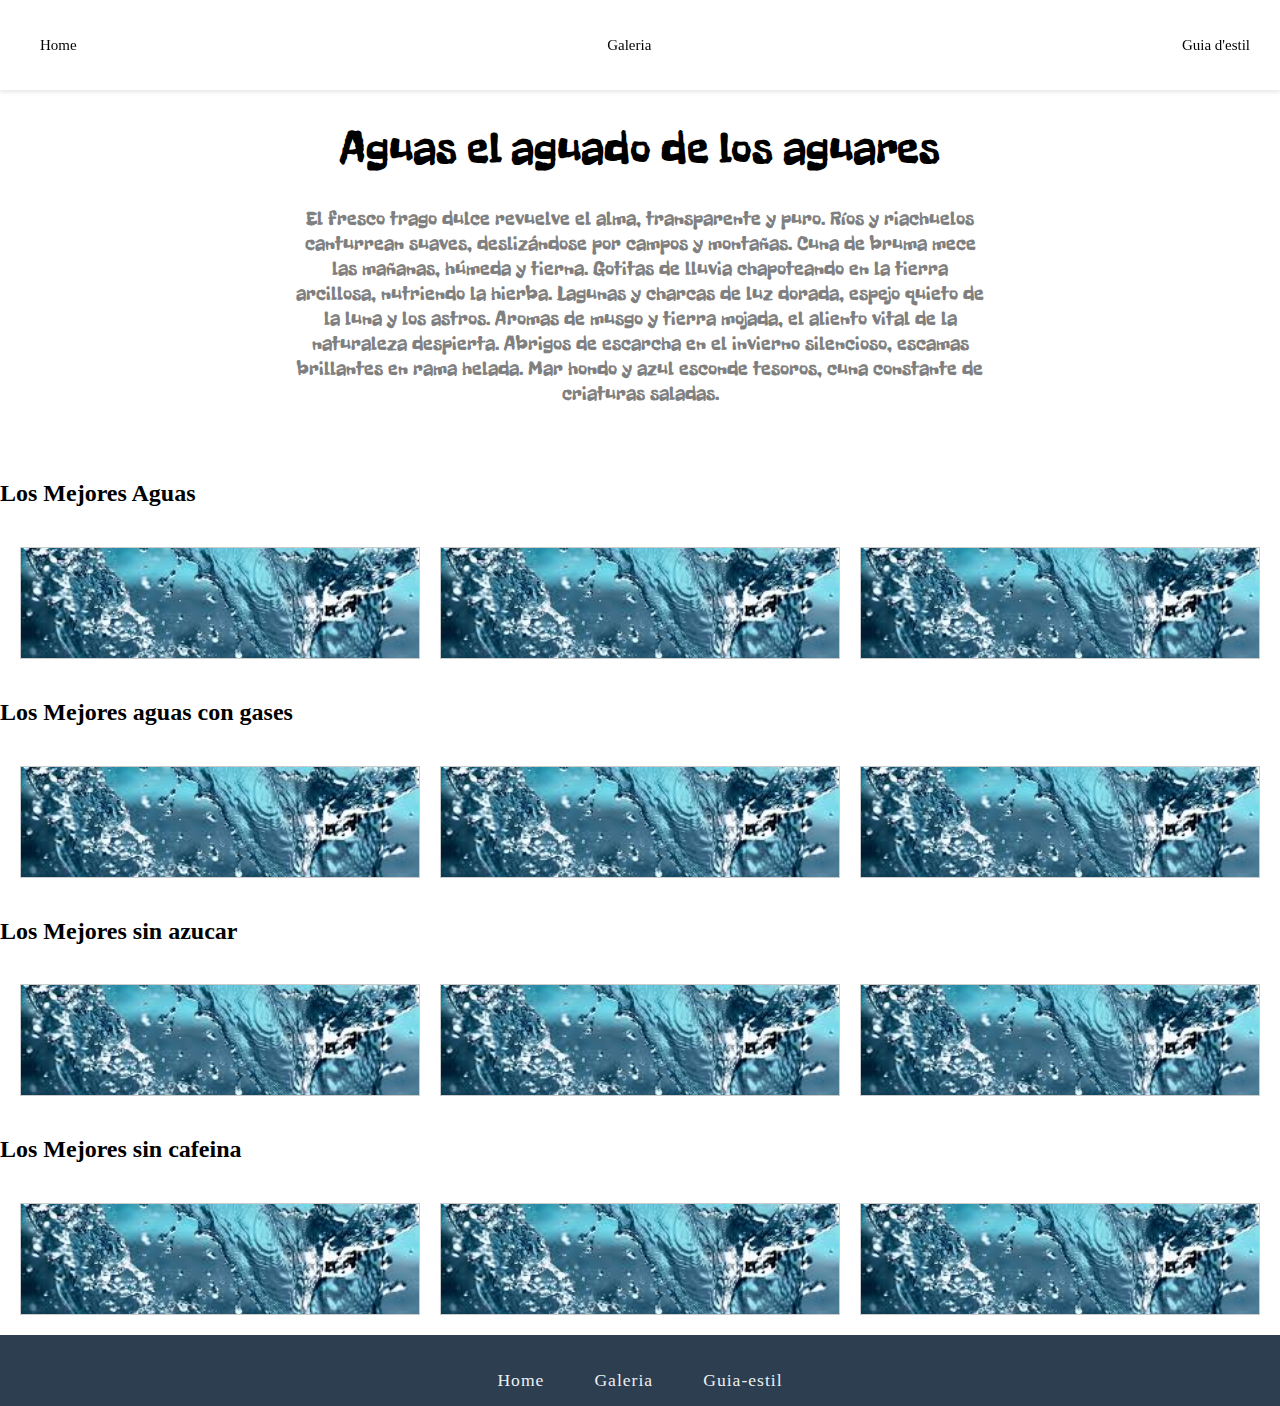
<file: index.html>
<!DOCTYPE html>
<html lang="en">
<head>
    <meta charset="UTF-8">
    <meta name="viewport" content="width=device-width, initial-scale=1.0">
    <link rel="stylesheet" href="estils.css">
    <title>Home</title>
    <link rel="preconnect" href="https://fonts.googleapis.com">
    <link rel="preconnect" href="https://fonts.gstatic.com" crossorigin>
    <link href="https://fonts.googleapis.com/icon?family=Material+Icons+Outlined" rel="stylesheet">
    <link href="https://fonts.googleapis.com/css2?family=Freckle+Face&display=swap" rel="stylesheet">
    <link rel="preconnect" href="https://fonts.googleapis.com">
    <link rel="preconnect" href="https://fonts.gstatic.com" crossorigin>
    <link href="https://fonts.googleapis.com/css2?family=Caveat+Brush&family=Freckle+Face&display=swap" rel="stylesheet">
    
</head>
<body>
    <div class="topnav">
      <div>
            <ul class="menu">
                <li><a href="index.html">Home</a></li>
                <li><a href="galeria.html">Galeria</a></li>
                <li><a href="guia-estil.html">Guia d'estil</a></li>
            </ul>  
        </div>
    </div>
    <div class="divhome1">
        <h1 class="frecklefont">
            Aguas el aguado de los aguares
        </h1>
        <h3 class="facefont">
            El fresco trago dulce revuelve el alma, transparente y puro. Ríos y riachuelos canturrean suaves, deslizándose por campos y montañas. Cuna de bruma mece las mañanas, húmeda y tierna. Gotitas de lluvia chapoteando en la tierra arcillosa, nutriendo la hierba. Lagunas y charcas de luz dorada, espejo quieto de la luna y los astros. Aromas de musgo y tierra mojada, el aliento vital de la naturaleza despierta. Abrigos de escarcha en el invierno silencioso, escamas brillantes en rama helada. Mar hondo y azul esconde tesoros, cuna constante de criaturas saladas.        </h3>
        <a href="#" class="linkgota" >
            <span class="material-icons-outlined">water_drop</span>         
        </a>
    </div>
    <div>
        <section class="seccion-cartas">
            <h2>Los Mejores Aguas</h2>
                <div class="contenedorcartas">
                    <div class="Cartas Cartas-linear">
                        <img src="/assets/img/agua sin botrrela.jpeg" class="original-image">
                        <img src="/assets/img/agua mineral sin botella.jpeg"class="hover-image">
                        <h1>Linear</h1>
                    </div>
                    <div class="Cartas Cartas-ease-in-out">
                        <img src="/assets/img/agua sin botrrela.jpeg" class="original-image">
                        <img src="/assets/img/potable vaso.jpeg" class="hover-image">
                        <h1>Ease-in-out</h1>
                    </div>
                    <div class="Cartas Cartas-ease-out">
                        <img src="/assets/img/agua sin botrrela.jpeg" class="original-image">
                        <img src="/assets/img/fresawater.png" class="hover-image">
                        <h1>Ease-out</h1>
                    </div>
                </div>
        </section>
    </div>
        <div>
        <section class="seccion-cartas">
            <h2>Los Mejores aguas con gases</h2>
                <div class="contenedorcartas">
                    <div class="Cartas Cartas-linear">
                        <img src="/assets/img/agua sin botrrela.jpeg" class="original-image">
                        <img src="/assets/img/botellacrista.jpg"class="hover-image">
                        <h1>Linear</h1>
                    </div>
                    <div class="Cartas Cartas-ease-in-out">
                        <img src="/assets/img/agua sin botrrela.jpeg" class="original-image">
                        <img src="/assets/img/burju.jpg" class="hover-image">
                        <h1>Ease-in-out</h1>
                    </div>
                    <div class="Cartas Cartas-ease-out">
                        <img src="/assets/img/agua sin botrrela.jpeg" class="original-image">
                        <img src="/assets/img/gas limon.jpg" class="hover-image">
                        <h1>Ease-out</h1>
                    </div>
                </div>
        </section>
    </div>
        <div>
        <section class="seccion-cartas">
            <h2>Los Mejores sin azucar</h2>
                <div class="contenedorcartas">
                    <div class="Cartas Cartas-linear">
                        <img src="/assets/img/agua sin botrrela.jpeg" class="original-image">
                        <img src="/assets/img/limon.jpg"class="hover-image">
                        <h1>Linear</h1>
                    </div>
                    <div class="Cartas Cartas-ease-in-out">
                        <img src="/assets/img/agua sin botrrela.jpeg" class="original-image">
                        <img src="/assets/img/naranja limon.jpg" class="hover-image">
                        <h1>Ease-in-out</h1>
                    </div>
                    <div class="Cartas Cartas-ease-out">
                        <img src="/assets/img/agua sin botrrela.jpeg" class="original-image">
                        <img src="/assets/img/naranja.jpg" class="hover-image">
                        <h1>Ease-out</h1>
                    </div>
                </div>
        </section>
    </div>
        <div>
        <section class="seccion-cartas">
            <h2>Los Mejores sin cafeina</h2>
                <div class="contenedorcartas">
                    <div class="Cartas Cartas-linear">
                        <img src="/assets/img/agua sin botrrela.jpeg" class="original-image">
                        <img src="/assets/img/sin cafe.jpg"class="hover-image">
                        <h1>Linear</h1>
                    </div>
                    <div class="Cartas Cartas-ease-in-out">
                        <img src="/assets/img/agua sin botrrela.jpeg" class="original-image">
                        <img src="/assets/img/no ffac.jpg" class="hover-image">
                        <h1>Ease-in-out</h1>
                    </div>
                    <div class="Cartas Cartas-ease-out">
                        <img src="/assets/img/agua sin botrrela.jpeg" class="original-image">
                        <img src="/assets/img/sin.jpg" class="hover-image">
                        <h1>Ease-out</h1>
                    </div>
                </div>
        </section>
    </div>
    <nav class="secondary-menu">
    <h2></h2>
    <ul>
        <li><a href="index.html">Home</a></li>
        <li><a href="galeria.html">Galeria</a></li>
        <li><a href="guia-estil.html">Guia-estil</a></li>
    </ul>
    </nav>
</body>
</html>
</file>
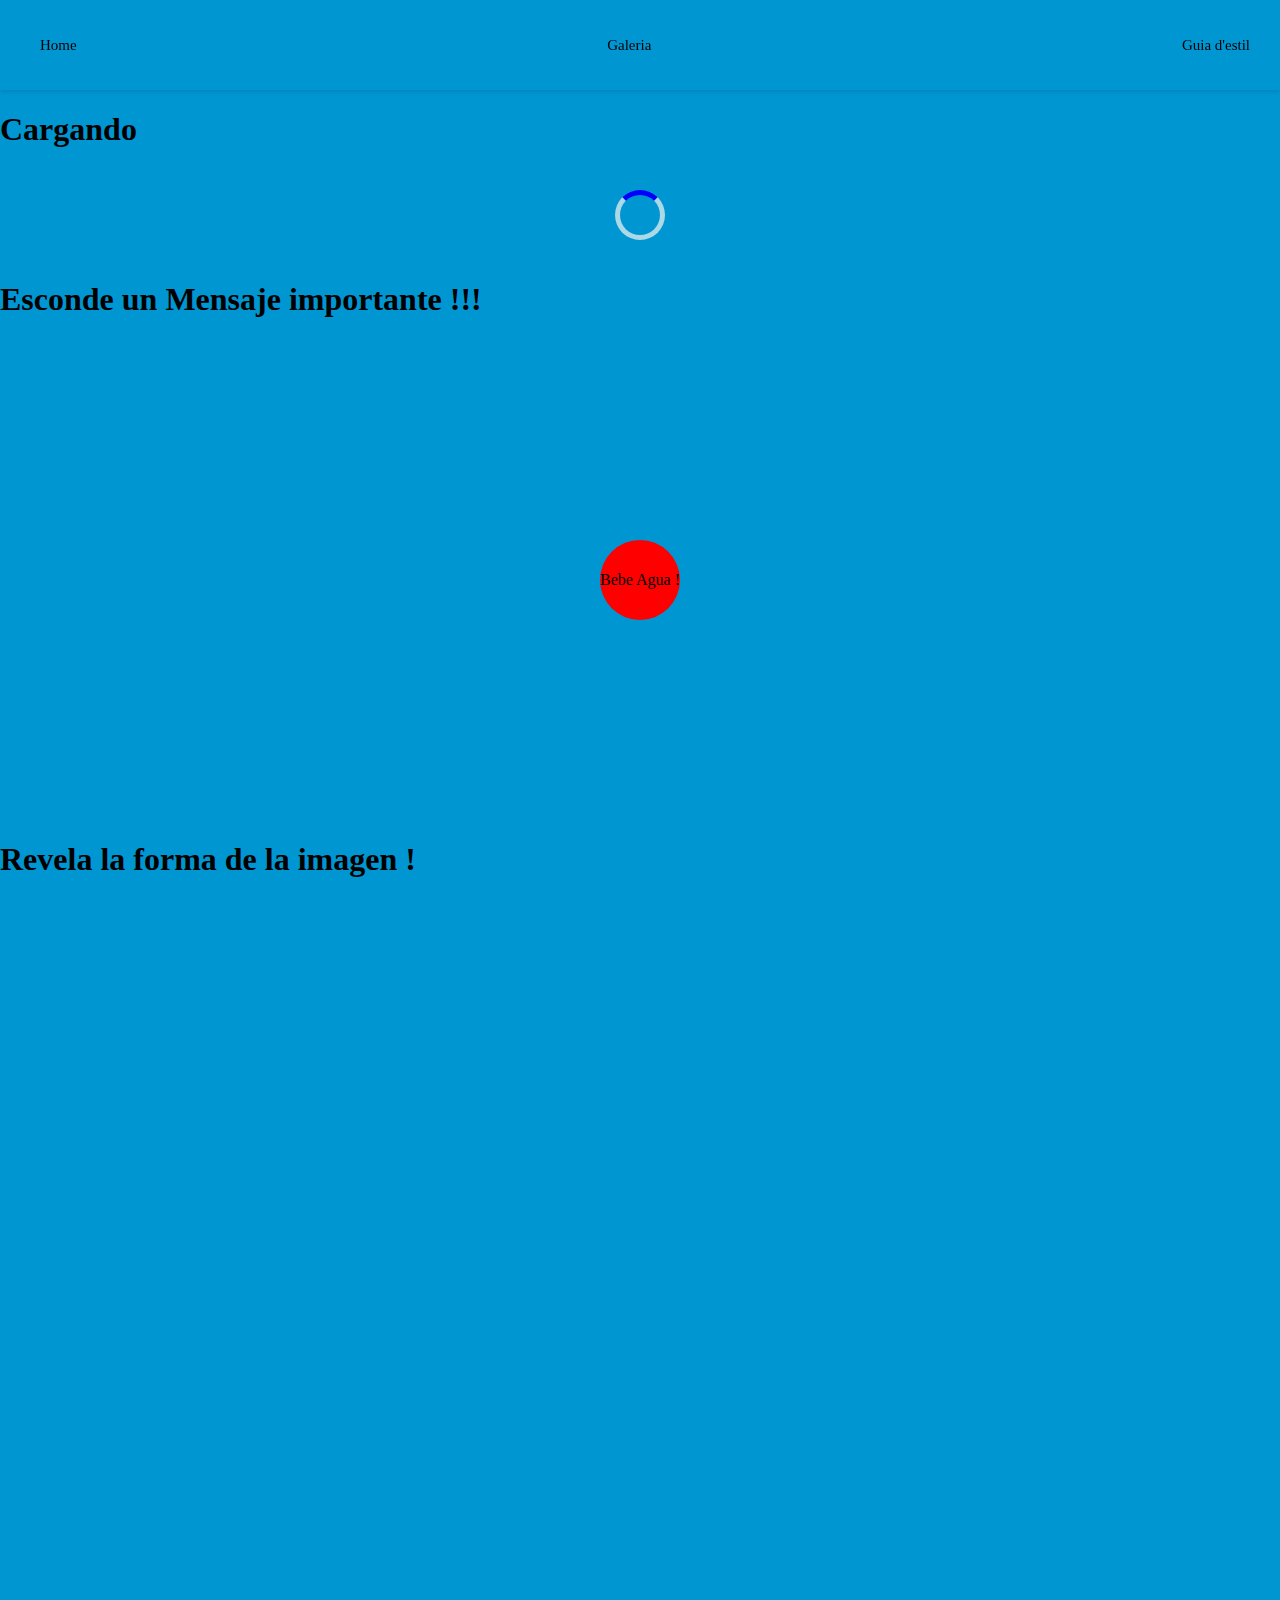
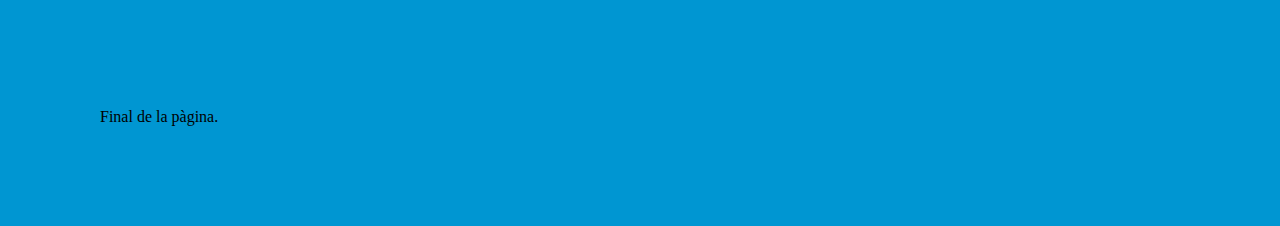
<file: galeria.html>
<!DOCTYPE html>
<html lang="en">
<head>
    <meta charset="UTF-8">
    <meta name="viewport" content="width=device-width, initial-scale=1.0">
    <link rel="stylesheet" href="estils.css">
    <title>Galeria</title>
    <link rel="preconnect" href="https://fonts.googleapis.com">
    <link rel="preconnect" href="https://fonts.gstatic.com" crossorigin>
    <link href="https://fonts.googleapis.com/icon?family=Material+Icons+Outlined" rel="stylesheet">
    <link href="https://fonts.googleapis.com/css2?family=Freckle+Face&display=swap" rel="stylesheet">
    <link rel="preconnect" href="https://fonts.googleapis.com">
    <link rel="preconnect" href="https://fonts.gstatic.com" crossorigin>
    <link href="https://fonts.googleapis.com/css2?family=Caveat+Brush&family=Freckle+Face&display=swap" rel="stylesheet">
</head>
<body class="azul">
    <div class="azul">
      <div class="topnav">
            <ul class="menu">
                <li><a href="index.html">Home</a></li>
                <li><a href="galeria.html">Galeria</a></li>
                <li><a href="guia-estil.html">Guia d'estil</a></li>
            </ul>
        </div>
    </div>
    <H1>Cargando</H1>
    <div class="contenedor_carga azul">
        <div class="carga"></div>
    </div>
    

    <h1>Esconde un Mensaje importante !!!</h1>
    <div class="divblau">
    <div class="ball">
            <p>Bebe Agua !</p>
    </div>
    </div>
    <h1>Revela la forma de la imagen !</h1>
    <div class="azul">
        <div class="scroll-reveal-block reveal-1 "><img src="/assets/img/fila-1-columna-1.png"></div>
        
        
        <div class="scroll-reveal-block reveal-2"><img src="/assets/img/fila-2-columna-1.png"></div>

        
        <div class="scroll-reveal-block reveal-3"><img src="/assets/img/fila-3-columna-1.png"></div>
        
        <div class="espacio">Final de la pàgina.</div>
    </div>
</body>
</html>
</file>
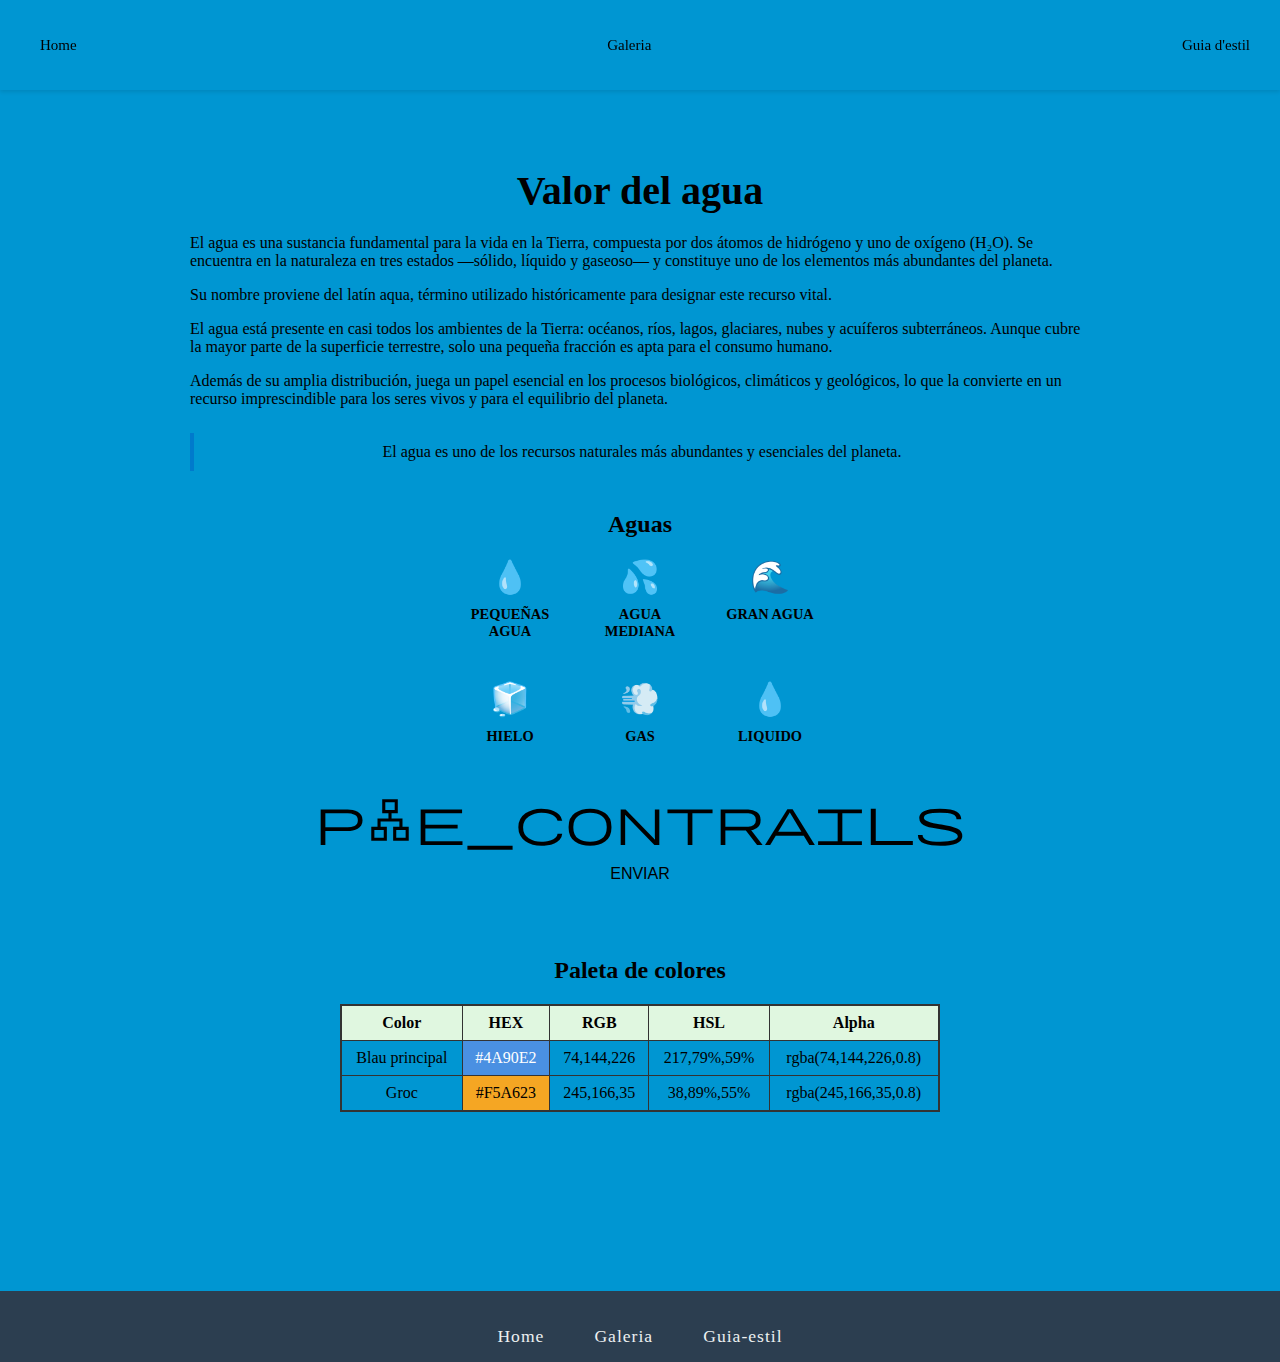
<file: guia-estil.html>
<!DOCTYPE html>
<html lang="es">
<head>
    <meta charset="UTF-8">
    <meta name="viewport" content="width=device-width, initial-scale=1.0">
    <link rel="stylesheet" href="estils.css">
    <title>Guia-Estils</title>
    <link rel="stylesheet" href="https://fonts.googleapis.com/css2?family=Material+Symbols+Outlined:opsz,wght,FILL,GRAD@20..48,100..700,0..1,-50..200&icon_names=plane_contrails" />
</head>
<body>
<div class="azul">
    <div>
      <div class="topnav">
            <ul class="menu">
                <li><a href="index.html">Home</a></li>
                <li><a href="galeria.html">Galeria</a></li>
                <li><a href="guia-estil.html">Guia d'estil</a></li>
            </ul>
        </div>
    </div>
    

    <div class="container">

        <h1>Valor del agua </h1>

        <p>El agua es una sustancia fundamental para la vida en la Tierra, compuesta por dos átomos de hidrógeno y uno de oxígeno (H₂O). Se encuentra en la naturaleza en tres estados —sólido, líquido y gaseoso— y constituye uno de los elementos más abundantes del planeta.</p>

        <p>Su nombre proviene del latín aqua, término utilizado históricamente para designar este recurso vital.</p>

        <p>El agua está presente en casi todos los ambientes de la Tierra: océanos, ríos, lagos, glaciares, nubes y acuíferos subterráneos. Aunque cubre la mayor parte de la superficie terrestre, solo una pequeña fracción es apta para el consumo humano.</p>

        <p>Además de su amplia distribución, juega un papel esencial en los procesos biológicos, climáticos y geológicos, lo que la convierte en un recurso imprescindible para los seres vivos y para el equilibrio del planeta.</p>

        <div class="highlight">
            El agua es uno de los recursos naturales más abundantes y esenciales del planeta.
        </div>

        <div class="sizes-section">
            <h2>Aguas</h2>
            <div class="sizes-container">
                <div class="size-item">
                    <span class="size-icon">💧</span>
                    <span class="size-label">Pequeñas Agua</span>
                </div>
                <div class="size-item">
                    <span class="size-icon">💦</span>
                    <span class="size-label">Agua mediana</span>
                </div>
                <div class="size-item">
                    <span class="size-icon">🌊</span>
                    <span class="size-label">Gran Agua</span>
                </div>
                
            </div>
        </div>
                    <div class="sizes-container">
                <div class="size-item">
                    <span class="size-icon">🧊</span>
                    <span class="size-label">Hielo</span>
                </div>
                <div class="size-item">
                    <span class="size-icon">💨</span>
                    <span class="size-label">Gas</span>
                </div>
                <div class="size-item">
                    <span class="size-icon">💧</span>
                    <span class="size-label">Liquido</span>
                </div>
                
            </div>
        </div>
        <div class="avion">
        <a href="#"> 
        <span class="material-symbols-outlined">
        plane_contrails
        </span>
        <p>ENVIAR</p>
        </a>
        </div>
    <span class="material-symbols-outlined ">
    </span>
        <div class="color-palette">
            <h2>Paleta de colores</h2>
            <table>
                <thead>
                    <tr>
                        <th>Color</th>
                        <th>HEX</th>
                        <th>RGB</th>
                        <th>HSL</th>
                        <th>Alpha</th>
                    </tr>
                </thead>
                <tbody>
                    <tr>
                        <td>Blau principal</td>
                        <td class="hex-cell">#4A90E2</td>
                        <td>74,144,226</td>
                        <td>217,79%,59%</td>
                        <td>rgba(74,144,226,0.8)</td>
                    </tr>
                    <tr>
                        <td>Groc</td>
                        <td class="groccell">#F5A623</td>
                        <td>245,166,35</td>
                        <td>38,89%,55%</td>
                        <td>rgba(245,166,35,0.8)</td>
                    </tr>
                </tbody>
            </table>
        </div>
    </div>
        <nav class="secondary-menu">
    <h2></h2>
    <ul>
        <li><a href="index.html">Home</a></li>
        <li><a href="galeria.html">Galeria</a></li>
        <li><a href="guia-estil.html">Guia-estil</a></li>
    </ul>
    </nav>
</div>

</body>
</html>
</file>
<file: estils.css>
body {
    margin: 0;
    width: 100%;
    
}   
.frecklefont{
  font-family: "Freckle Face", system-ui;
  font-weight: 400;
  font-style: normal;
}
.facefont {
  font-family: "Freckle Face", system-ui;
  font-weight: 400;
  font-style: normal;
}

.azul{
    background-color:  #0096d2;
}

.avion{
    text-align: center;
    justify-content: center;
}

.avion a{
  font-family: Arial, Helvetica, sans-serif;
  color: black;
  text-decoration: none;
}

.avion .material-symbols-outlined {
  font-size: 50px;
}

/*otracos*/

.topnav {
    margin: auto;
    width: 100%;
    max-width: 100%;
    padding: 20px 0;
    position: sticky;
    top: 0; 
    z-index: 100; 
    backdrop-filter: blur(8px);
    -webkit-backdrop-filter: blur(8px);
    box-shadow: 0 2px 4px rgba(0, 0, 0, 0.1);
}

.topnav .menu{
  list-style: none;
  display: flex;
  justify-content: space-between; 
  padding-right: 30px;
}

.topnav .menu a{
    font-size: 15px;
    color: #000;
    text-decoration: none;
    transition: color 0.3s ease; 
}

.topnav .menu a:hover {
    color: #3498db;
}

/*otra cosa*/

.divhome1{
    width: 100%;
    max-width: 700px; 
    margin:  auto;
    text-align: center;
}

.divhome1 h1{
    font-size: 45px;
}
.divhome1 h3{
    font-size: 20px;
    margin: 0;
    color:grey;
    
}
.divhome1 .material-icons-outlined{
    font-size: 50px;
}


/*Otra cosa*/

.contenedorcartas {
  display: flex;
  justify-content: space-around;
  padding: 20px;
  gap: 20px;
}
.Cartas {
  width: 30%;
  border: 1px solid #ccc;
  padding: 15px;
  text-align: center;
  background-color: #f4f4f4;
  cursor: pointer;
  position: relative;
  overflow: hidden;
  transition-property: background-color, box-shadow, transform;
  transition-duration: 0.5s;
}
.Cartas img {
  width: 100%;
  height: auto;
  display: block;
  position: absolute;
  top: 0;
  
  left: 0;
  transition: opacity 0.5s; 
}
.Cartas .original-image {
  opacity: 1; 
}
.Cartas .hover-image {
  opacity: 0; 
}
.Cartas:hover {
  transform: scale(1.05); 
  color: white; 
}
.Cartas:hover .original-image {
  opacity: 0;
}
.Cartas:hover .hover-image {
  opacity: 1;
}
.Cartas-linear {
  transition-timing-function: linear;
}
.Cartas-ease-in-out {
  transition-timing-function: ease-in-out;
}
.Cartas-ease-out {
  transition-timing-function: ease-out;
}

/*Otra cosa*/

.secondary-menu {
  background-color: #2c3e50;
  padding: 10px 0;
  text-align: center;
}

.secondary-menu ul {
  list-style: none;
  padding: 0;
  margin: 0;
  display: flex;
  justify-content: center;
}

.secondary-menu li {
  margin: 0 15px;
}

.secondary-menu a {
  text-decoration: none;
  color: #ecf0f1;
  font-size: 1.1em;
  padding: 5px 10px;
  display: block;

  transition: color 0.4s ease, letter-spacing 0.4s ease;
  letter-spacing: 1px;
}

.secondary-menu a:hover {
  color: #e74c3c;
  letter-spacing: 3px;
}


/*Otra cosa*/
.contenedor_carga {
    display: flex;
    justify-content: center;
    padding: 20px;
}

.carga {
    border: 5px solid lightblue; 
    border-top: 5px solid blue; 
    border-radius: 100%;
    width: 40px;
    height: 40px;
    animation: spin 1s linear infinite; 
}

@keyframes spin {
    0% { transform: rotate(0deg); }
    100% { transform: rotate(360deg); }
}

/*Other*/
.divblau{
    padding: 200px;
}

.ball {
    width: 80px;
    height: 80px;
    border-radius: 50%;
    background-color: red;
    animation: bounceAndSpin 3s infinite;
    margin: auto;
    display: flex;
    justify-content: center;
    align-items: center;
  }
.ball p{
  margin: 0;
}

  @keyframes bounceAndSpin {
    0% {
      transform: translateY(0) rotate(0deg) scale(1);
      background-color: #ff0000;
      border-radius: 50%;
    }
    
    20% {
      transform: translateX(-200px) rotate(90deg) scale(1.2);
      background-color: #00857c;
      border-radius: 50%;
    }
    
    40% {
      transform: translateY(200px) rotate(180deg) scale(1);
      background-color: #ffd500;
      border-radius: 30%;
    }
    
    60% {
      transform: translateX(200px) rotate(270deg) scale(0.8);
      background-color: #b200d6;
      border-radius: 50%;
    }
    
    80% {
      transform: translateY(-200px) rotate(360deg) scale(1);
      background-color: #0022ff;
      border-radius: 50%;
    }

    100% {
      transform: translateY(0) rotate(360deg) scale(1);
      background-color: #0022ff;
      border-radius: 50%;
    }
  }

/*Other*/

.scroll-reveal-block {
    height: 150px;
    background-color: #0096d2;
    margin: 40px;
    padding: 20px;
    display: flex;
    justify-content: center;
    align-items: center;
    font-size: 1.2em;
    font-weight: bold;
    color: #333;
    border-radius: 5px;
    opacity: 0;
    transform: translateY(100px);
}
.scroll-reveal-block img {
    height: 200px;
    justify-content: center;
    align-items: center;
}

.espacio{
  padding: 100px;
}

@keyframes moveUp {
    to { 
        opacity: 1; 
        transform: translateY(0); 
    }
}

@supports (animation-timeline: view()) {
    .scroll-reveal-block {
        animation: moveUp 1s forwards;
        animation-timeline: view();
    }

    .reveal-1 {
        animation-range: entry 20% cover 50%;

    }
    
    .reveal-2 {
        animation-range: entry 0% cover 40%;
        animation-delay: 0.2s;
    }

    .reveal-3 {
        animation-range: entry 50% cover 80%;
        animation-direction: normal; 
    }
}

@supports not (animation-timeline: view()) {
    .scroll-reveal-block {
        opacity: 0.5; 
        transform: translateY(50px);
    }
    


    .scroll-reveal-block::before {
        content: " (Fallback: Navegador sense suport a scroll-timeline)";
        font-size: 0.8em;
        color: #c0392b;
    }
}

/*iotra*/



.container {
    max-width: 900px;
    margin: 30px auto;
    padding: 20px;
}

.container h1 {
    text-align: center;
    margin-bottom: 20px;
    font-size: 2.5rem;
    font-weight: bold;
}

.containter p {
    text-align: justify;
    margin-bottom: 15px;
    font-size: 1.1rem;
}

.highlight {
    text-align: center;
    margin: 25px 0;
    padding: 10px;
    border-left: 4px solid #007acc;
}

.sizes-section {
    text-align: center;
    margin: 40px 0;
}

.sizes-section h2 {
    margin-bottom: 20px;
    font-size: 1.5rem;
}

.sizes-container {
    display: flex;
    justify-content: center;
    gap: 30px;
    flex-wrap: wrap;
}

.size-item {
    display: flex;
    flex-direction: column;
    align-items: center;
    width: 100px;
}

.size-icon {
    font-size: 2rem;
    margin-bottom: 10px;
}

.size-label {
    font-size: 0.9rem;
    text-transform: uppercase;
    font-weight: bold;
}

.submit-btn {
    display: block;
    border-radius: 8px;
    color: #000;
    font-weight: bold;
    text-decoration: none;
    text-align: center;
}


.color-palette {
    margin-top: 40px;
    text-align: center;
    padding-bottom: 179px;
}
table {
    margin: 0 auto;
    border-collapse: collapse;
    width: 100%;
    max-width: 600px;
    border: 2px solid #333;
}

th, td {
    padding: 8px;
    text-align: center;
    border: 1px solid #333;
}

th {
    background-color: #e0f7e0;
    font-weight: bold;
}

.hex-cell {
    background-color: #4a90e2;
    color: white;
}

.groccell {
    background-color: #f5a623;
    color: black;
}



@media (max-width: 768px) {

    .topnav .menu {
        flex-direction: column;
        gap: 10px;
        padding-right: 0;
        text-align: center;
    }

    .topnav .menu a {
        font-size: 18px;
    }

    .divhome1 h1 {
        font-size: 32px;
    }

    .divhome1 h3 {
        font-size: 16px;
    }

    .contenedorcartas {
        flex-direction: column;
        padding: 10px;
        gap: 15px;
    }

    .Cartas {
        width: 100%;
        height: auto;
    }

    .secondary-menu ul {
        flex-direction: column;
        gap: 10px;
    }

    .highlight {
        font-size: 0.9rem;
    }

    .sizes-container {
        flex-direction: column;
        gap: 20px;
    }

    .size-item {
        width: 100%;
    }

    .scroll-reveal-block {
        margin: 20px 10px;
    }

    .container {
        padding: 10px;
        margin: 10px;
    }

    table {
        font-size: 0.8rem;
        width: 100%;
    }

    .divblau {
        padding: 80px 20px;
    }

    .ball {
        width: 60px;
        height: 60px;
    }

    .espacio{
        padding: 40px;
    }
}
</file>
